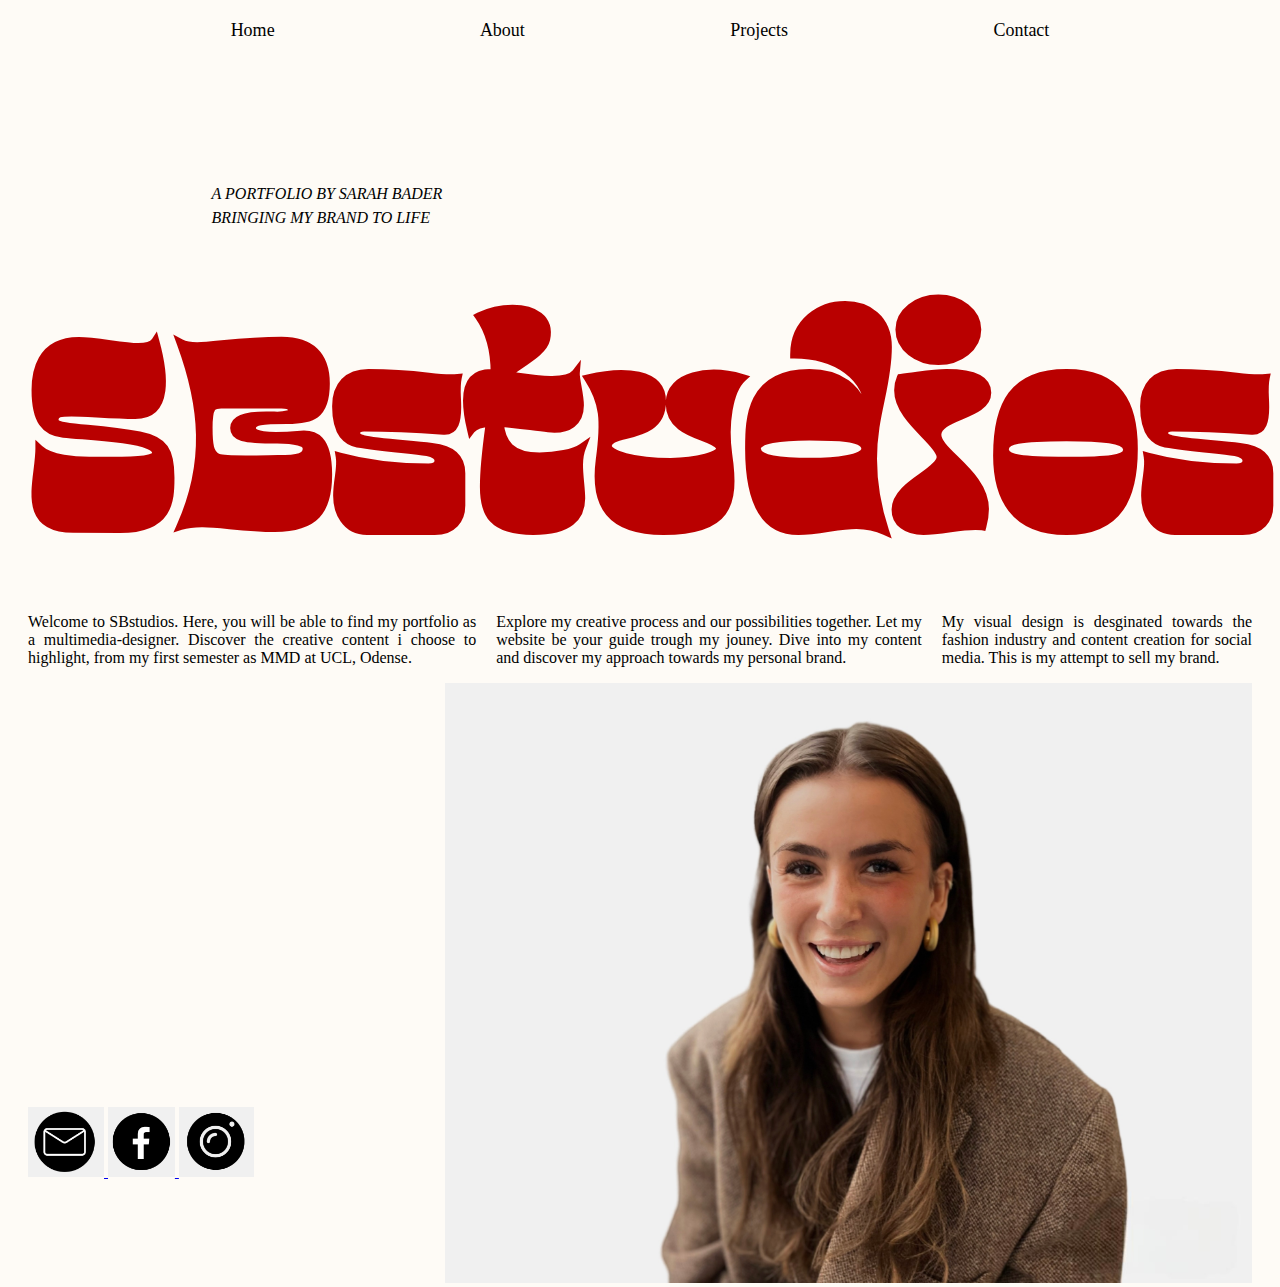
<file: Eksamensprojekt/index.html>
<!DOCTYPE html>
<html lang="en">
    <head>
        <link rel="stylesheet" href="style.css">
        <meta charset="UTF-8">
        <title>SBstudios</title>
    </head>
    <body>
        <nav class="menu">
            <a href="index.html">Home</a>
            <a href="about.html">About</a>
            <a href="projects.html">Projects</a>
            <a href="contact.html">Contact</a>
        </nav>
    <div class="container1">
        <div class="top-container">
            <p>A PORTFOLIO BY SARAH BADER</p>
            <p>BRINGING MY BRAND TO LIFE</p>
        </div>
        <div class="headline-container">
            <h1>SBstudios</h1>
        </div>
        <div class="tekst-container">
            <p class="p1">Welcome to SBstudios. Here, you will be able to find my portfolio as a multimedia-designer. Discover the creative content i choose to highlight, from my first semester as MMD at UCL, Odense.</p>
            <p class="p2">Explore my creative process and our possibilities together. Let my website be your guide trough my jouney. Dive into my content and discover my approach towards my personal brand.</p>
            <p class="p3">My visual design is desginated towards the fashion industry and content creation for social media. This is my attempt to sell my brand.</p>
        </div>
    </div>
             <div class="picture-container">
            <div class="centered">
                <img class="img1" src="img/profilubackground.png" alt="collage af mig">
            </div>
        </div>
    <footer>
        <div class="footer-container">
            <a href="mailto:sarahbader58@gmail.com">
            <img class="img2" src="img/mail.png" alt="mail logo" > 
            </a>
            <a href="https://www.facebook.com/profile.php?id=100009001776277">
            <img class="img2" src="img/fb.png" alt="fb logo">
            </a>
            <a href="https://www.instagram.com/sarahhbaderr/">
            <img class="img2" src="img/ig.png" alt="ig logo">
            </a>
        </div>
    </footer>
</body>
</html>
</file>
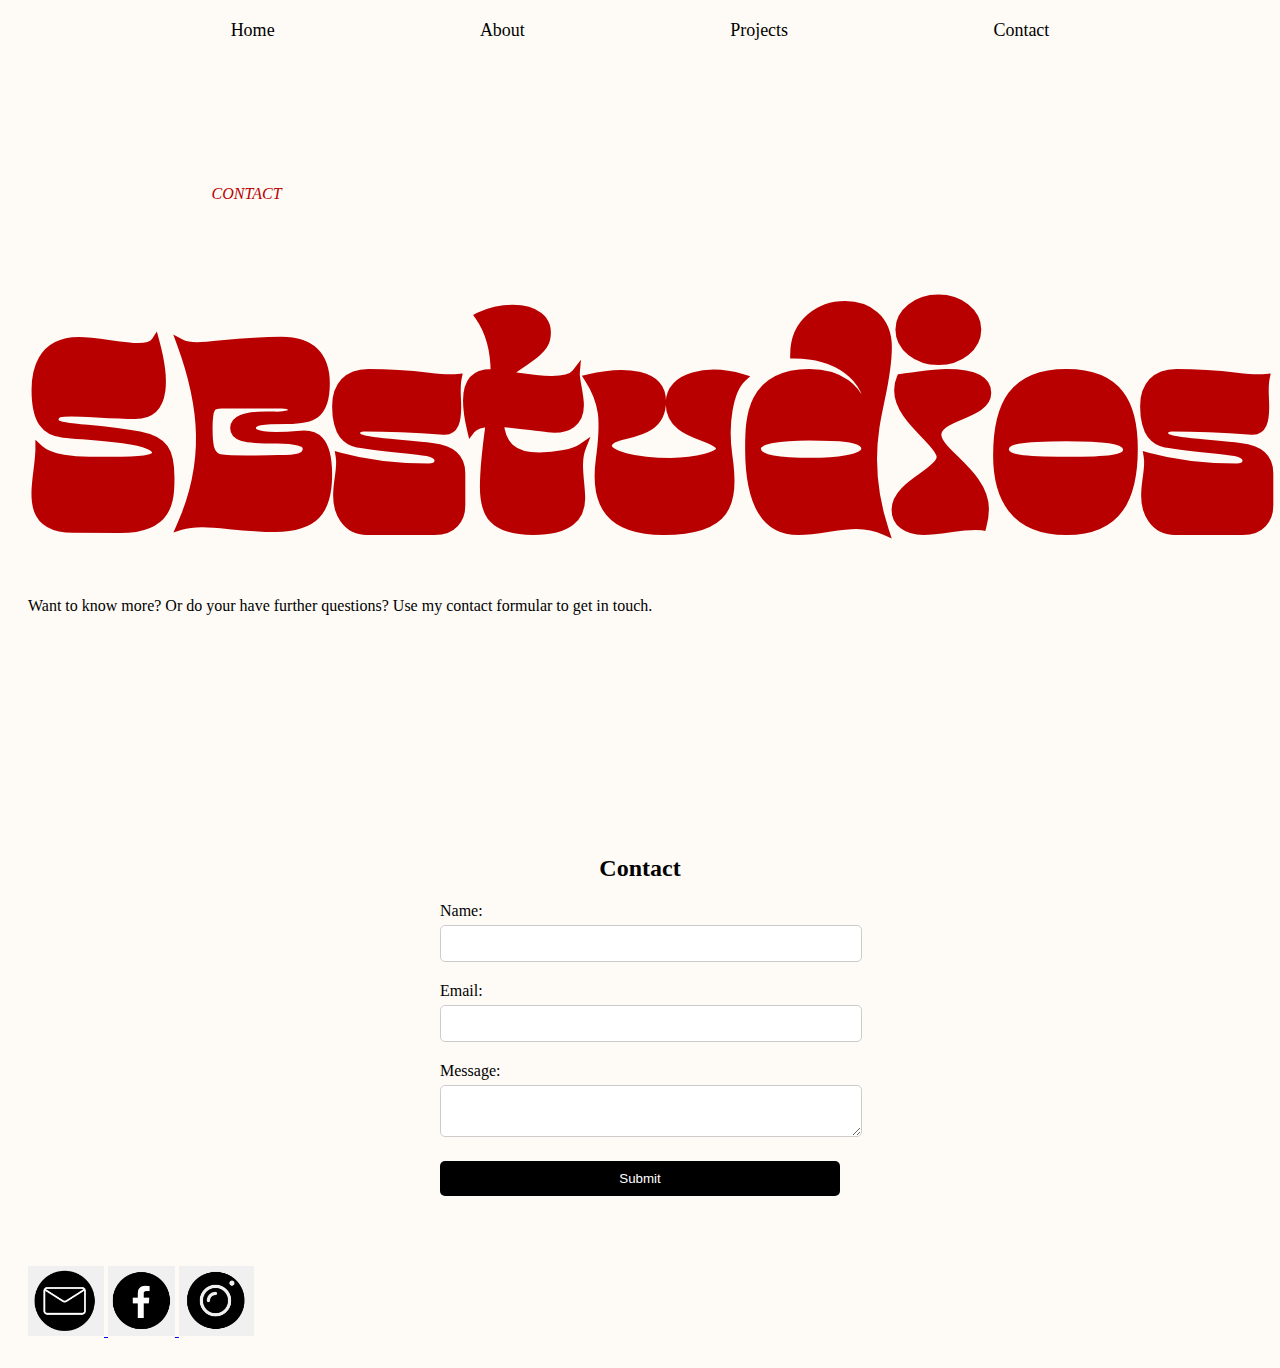
<file: Eksamensprojekt/contact.html>
<!DOCTYPE html>
<html lang="en">
    <head>
        <link rel="stylesheet" href="contact.css">
        <meta charset="UTF-8">
        <title>SBstudios</title>
    </head>
<body>
        <nav class="menu">
            <a href="index.html">Home</a>
            <a href="about.html">About</a>
            <a href="projects.html">Projects</a>
            <a href="contact.html">Contact</a>
        </nav>
        <div class="top-container">
        <div class="content">
            <p class="pp">CONTACT</p>
        </div>
        </div>
        <div class="headline-container">
            <div class="content">
                <h1>SBstudios</h1>
            </div>
        </div>
        <div class="p">Want to know more? Or do your have further questions? Use my contact formular to get in touch.</div>
        <div class="container">
            <h2>Contact</h2>
            <form action="#" method="POST">
              <div class="form-group">
                <label for="name">Name:</label>
                <input type="text" id="name" name="name" required>
              </div>
              <div class="form-group">
                <label for="email">Email:</label>
                <input type="email" id="email" name="email" required>
              </div>
              <div class="form-group">
                <label for="message">Message:</label>
                <textarea id="message" name="message" required></textarea>
              </div>
              <button type="submit">Submit</button>
            </form>
          </div>
    <footer>
        <div class="footer-container">
            <a href="mailto:sarahbader58@gmail.com">
                <img class="img2" src="img/mail.png" alt="mail logo" > 
                </a>
                <a href="https://www.facebook.com/profile.php?id=100009001776277">
                <img class="img2" src="img/fb.png" alt="fb logo">
                </a>
                <a href="https://www.instagram.com/sarahhbaderr/">
                <img class="img2" src="img/ig.png" alt="ig logo">
                </a>
        </div>
    </footer>
</body>
</html>
</file>
<file: Eksamensprojekt/style.css>
body{
    background-color: #fefbf6;
    color: #000000;
    padding: 20px;
    position: relative;
    z-index: 1;
}

.menu{
    display: flex;
    justify-content: center;
    justify-content: space-around;
    margin: 100px;
    font-size: 18px;
    height: 0vh;
    margin-top: -2vh;
    font-family: 'Times New Roman', Times, serif;
    background-color: #fefbf6;
  }
  
.menu a{
    color: #000000;
    text-decoration: none;
    padding: 10px 20px;
}
  
.menu a:hover{
  color: #0056b3 ;
}

.top-container{
    font-style: italic;
    text-align: left;
    align-items: center;
    line-height: 0.5;
    height: 30vh;
    margin-top: 20vh;
    margin-bottom: -400px;
    margin-left: 15%;
}

@font-face {
    font-family: "janger font";
    src: url(janger\ font.otf) format(truetype);
}

.headline-container{
    text-align: center;
    color: #b90000;
    font-family:"janger font";
    font-size: 10vw;
    width: 100%;
    padding: 0 5px;
    margin-bottom: -200px;
}

.tekst-container {
    display: flex;
    margin-top: -60px;
 }

.img1{
    height: 600px;
}

.img2{
    height: 70px;
}

.p1{
    margin-right: 20px;
}

.p2{
    margin-right: 20px;
}

* {
  box-sizing: border-box;
}

p{
  text-align: justify;
  justify-content: center;
  color: #000000;
  font-size: 16px;
  font-family: 'Times New Roman', Times, serif;
}

.picture-container{
    display: flex;
    justify-content: end;
    align-items: end;
    height: 100%;
    margin-bottom: -20vh;
}
 
.img2{
    height: 70px;
}

/* Media queries for et responsivt design */
/* For skærme med bredde på max 1024px */
@media screen and (max-width: 1024px) {
    .menu {
        flex-direction: column;
        align-items: center;
        margin: 20px 0;
    }

    .menu a {
        padding: 10px;
    }

    .top-container {
        margin-top: 10vh;
        margin-left: 5%;
        margin-bottom: -200px;
    }

    .headline-container {
        font-size: 8vw;
        margin-bottom: -150px;
    }

    .tekst-container {
        flex-direction: column;
        margin-top: 0;
    }

    .p1, .p2 {
        margin-right: 0;
    }

    .img1 {
        height: auto;
        max-width: 100%;
    }

    .img2 {
        height: auto;
        max-width: 100%;
    }

    p {
        font-size: 14px;
    }

    .picture-container {
        flex-direction: column;
        margin-bottom: 0;
    }
}

/* For skærme med bredde på max 768px */
@media screen and (max-width: 768px) {
    .menu {
        margin: 10px 0;
    }

    .top-container {
        margin-top: 5vh;
        margin-left: 2%;
    }

    .headline-container {
        font-size: 9vw;
        margin-bottom: -70px;
        margin-top: 100px;
    }

    .tekst-container {
        margin-top: 0;
    }

    .img1 {
        height: auto;
        max-width: 100%;
    }

    .img2 {
        height: 40px;
    }

    p {
        font-size: 12px;
    }

    .picture-container {
        flex-direction: column;
        margin-bottom: 0;
    }
}

/* For skærme med bredde på max 480px */
@media screen and (max-width: 480px) {
    .menu {
        margin: 5px 0;
    }

    .top-container {
        margin-top: 2vh;
        margin-left: 1%;
        margin-bottom: -50px;
    }

    .headline-container {
        font-size: 5vw;
        margin-bottom: -50px;
    }

    .tekst-container {
        margin-top: 0;
    }

    .img1 {
        height: auto;
        max-width: 100%;
    }

    .img2 {
        height: 30px;
    }

    p {
        font-size: 10px;
    }

    .picture-container {
        flex-direction: column;
        margin-bottom: 0;
    }
}
</file>
<file: Eksamensprojekt/contact.css>
body{
    background-color: #fefbf6;
    color: #000000;
    padding: 20px;
    position: relative;
    z-index: 1;
}

.menu{
    display: flex;
    justify-content: center;
    justify-content: space-around;
    margin: 100px;
    font-size: 18px;
    height: 0vh;
    margin-top: -2vh;
    font-family: 'Times New Roman', Times, serif;
    background-color: #fefbf6;
  }

.menu a{
    color: #000000;
    text-decoration: none;
    padding: 10px 20px;
}

.menu a:hover{
    color: #0056b3 ;
}

.top-container{
    font-style: italic;
    text-align: left;
    align-items:center;
    line-height: 0.5;
    height: 30vh;
    margin-top: 20vh;
    margin-bottom: -400px;
    margin-left: 15%;
}

.pp{
    color: #b90000;
}


@font-face {
    font-family: "janger font";
    src: url(janger\ font.otf) format(truetype);
}

.headline-container{
    text-align: center;
    color: #b90000;
    font-family:"janger font";
    font-size: 10vw;
    width: 100%;
    padding: 0 5px;
    margin-bottom: -200px;
  }

.contact-container{
    display: flex;
    align-items: center;
    margin-top: 10vh;
    height: 20%; 
}

p{
    text-align: justify;
    justify-content: center;
    color: #000000;
    font-size: 16px;
    font-family: 'Times New Roman', Times, serif;
  }

.p2{
font-size: 10px;
}

/* kontakformular herunder */
.container {
    max-width: 400px;
    margin: 50px auto;
    padding: 20px;
    background-color:#fefbf6;
    border-radius: 5px;
    margin-top: 200px;
}
  
h2 {
    text-align: center;
}
  
/* Formgruppe til hver input og dens tilhørende label */
.form-group {
    margin-bottom: 20px; /* Tilføj mellemrum under hver formgruppe */
}
  
/* Label til hver formgruppe */
label {
    display: block; /* Gør label til en blok, så det vises på en ny linje */
    margin-bottom: 5px; /* Tilføj lidt mellemrum under hvert label */
}

/* Inputfelter og tekstområder */
input[type="text"],
input[type="email"],
textarea {
    width: 100%; /* Gør inputfelter og tekstområder bredden af deres container */
    padding: 10px; /* Tilføj polstring indeni inputfelter og tekstområder */
    border: 1px solid #ccc; /* Tilføj en grænse omkring inputfelter og tekstområder */
    border-radius: 5px; /* Afrund hjørnerne af inputfelter og tekstområder */
}
 
/* Send-knap */
button[type="submit"] {
    display: block; /* Gør knappen til en blok, så den fylder hele bredden */
    width: 100%; /* Gør knappen bredden af dens container */
    padding: 10px; /* Tilføj polstring indeni knappen */
    background-color:#000000; /* Baggrundsfarve for knappen */
    border: none; /* Fjern kanten omkring knappen */
    border-radius: 5px; /* Afrund hjørnerne af knappen */
    color: #fff; /* Skriftfarve for knappen */
    cursor: pointer; /* Gør markøren til en pil, når du holder over knappen */
    transition: background-color 0.3s; /* Tilføj en overgangseffekt til baggrundsfarven */
}

/* Stilændringer ved hover for send-knappen */
button[type="submit"]:hover {
    background-color: #0056b3; /* Ændr baggrundsfarven, når musen hover over knappen */
}
/* kontakformular herunder */

.img2{
    height: 70px;
    align-items: center;
}


/* Media queries for responsive design */

/* For skærme med bredde på max 1024px */
@media screen and (max-width: 1024px) {
    .menu {
        flex-direction: column;
        align-items: center;
        margin: 20px 0;
    }

    .menu a {
        padding: 10px;
    }

    .top-container {
        margin-top: 10vh;
        margin-left: 5%;
        margin-bottom: -200px;
    }

    .headline-container {
        font-size: 8vw;
        margin-bottom: -150px;
    }

    .contact-container {
        flex-direction: column;
        align-items: center;
        margin-top: 5vh;
    }

    p {
        font-size: 14px;
    }

    .container {
        max-width: 90%;
        margin-top: 100px;
    }

    button[type="submit"] {
        padding: 8px;
    }

    .img2 {
        height: 50px;
    }
}

/* For skærme med bredde på max 768px */
@media screen and (max-width: 768px) {
    .menu {
        margin: 10px 0;
    }

    .top-container {
        margin-top: 5vh;
        margin-left: 2%;
    }

    .headline-container {
        font-size: 9vw;
        margin-bottom: -100px;
        margin-top: 100px;
    }

    .contact-container {
        margin-top: 3vh;
    }

    p {
        font-size: 12px;
    }

    .container {
        max-width: 90%;
        margin-top: 80px;
    }

    button[type="submit"] {
        padding: 7px;
    }

    .img2 {
        height: 40px;
    }
}

/* For skærme med bredde på max 480px */
@media screen and (max-width: 480px) {
    .menu {
        margin: 5px 0;
    }

    .top-container {
        margin-top: 2vh;
        margin-left: 1%;
        margin-bottom: -50px;
    }

    .headline-container {
        font-size: 5vw;
        margin-bottom: -50px;
    }

    .contact-container {
        margin-top: 1vh;
    }

    p {
        font-size: 10px;
    }

    .container {
        max-width: 95%;
        margin-top: 60px;
    }

    button[type="submit"] {
        padding: 6px;
    }

    .img2 {
        height: 30px;
    }
}
</file>
